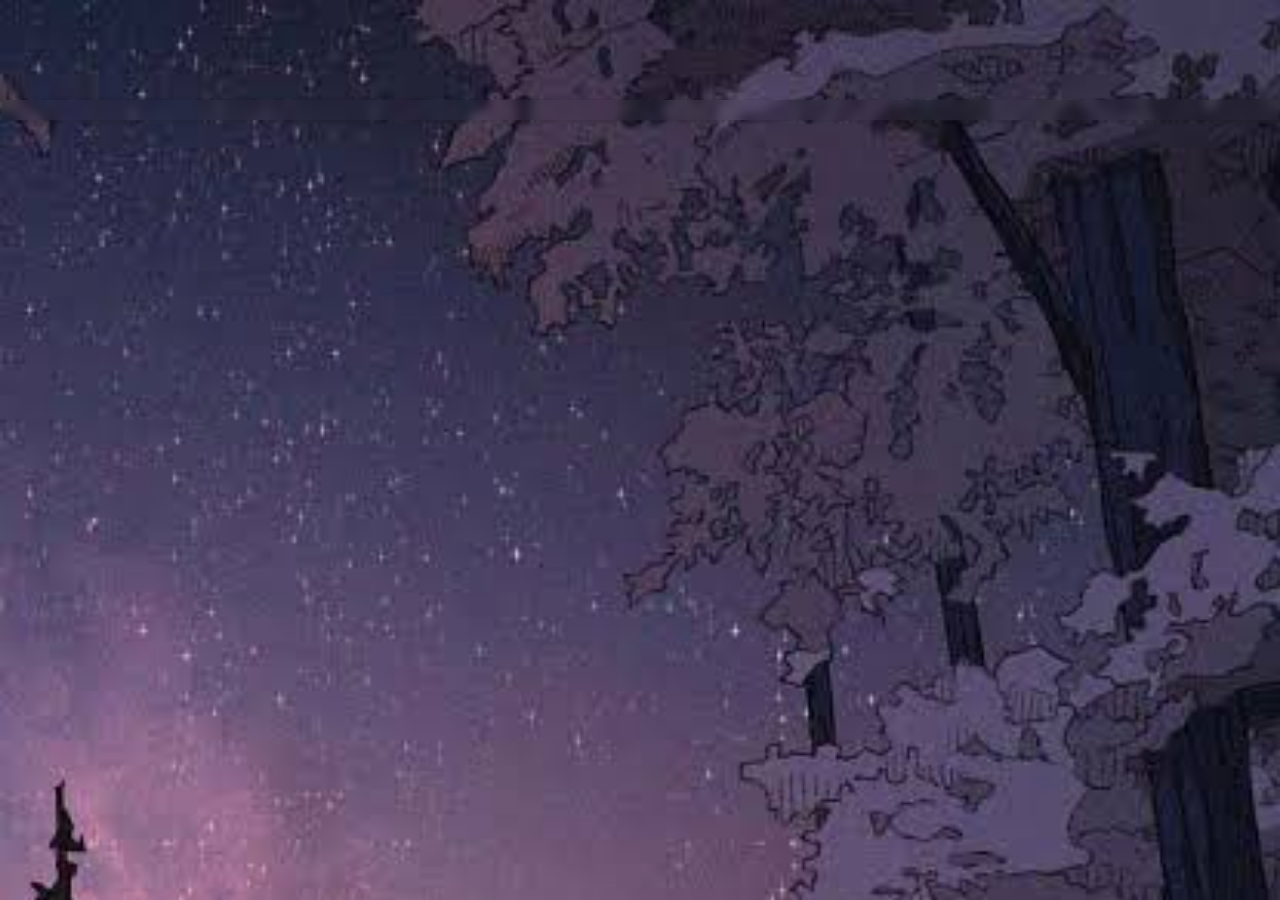
<file: Clock project/index.html>
<!DOCTYPE html>
<html lang="en">
<head>
  <meta charset="UTF-8">
  <meta http-equiv="X-UA-Compatible" content="IE=Edge">
  <meta name="viewport" content="width=device-width, initial-scale=1">

  <title>HTML</title>
  
  <!-- HTML -->
  

  <!-- Custom Styles -->
  <link rel="stylesheet" href="style.css">
</head>

<body>
  <div class="container">
    <div class="clock" ></div>
    <div class="p"><span class="day"></span><span class="month"></span></div>
    
  </div>
  
  
  
  <script src="main.js"></script>
</body>
</html>
</file>
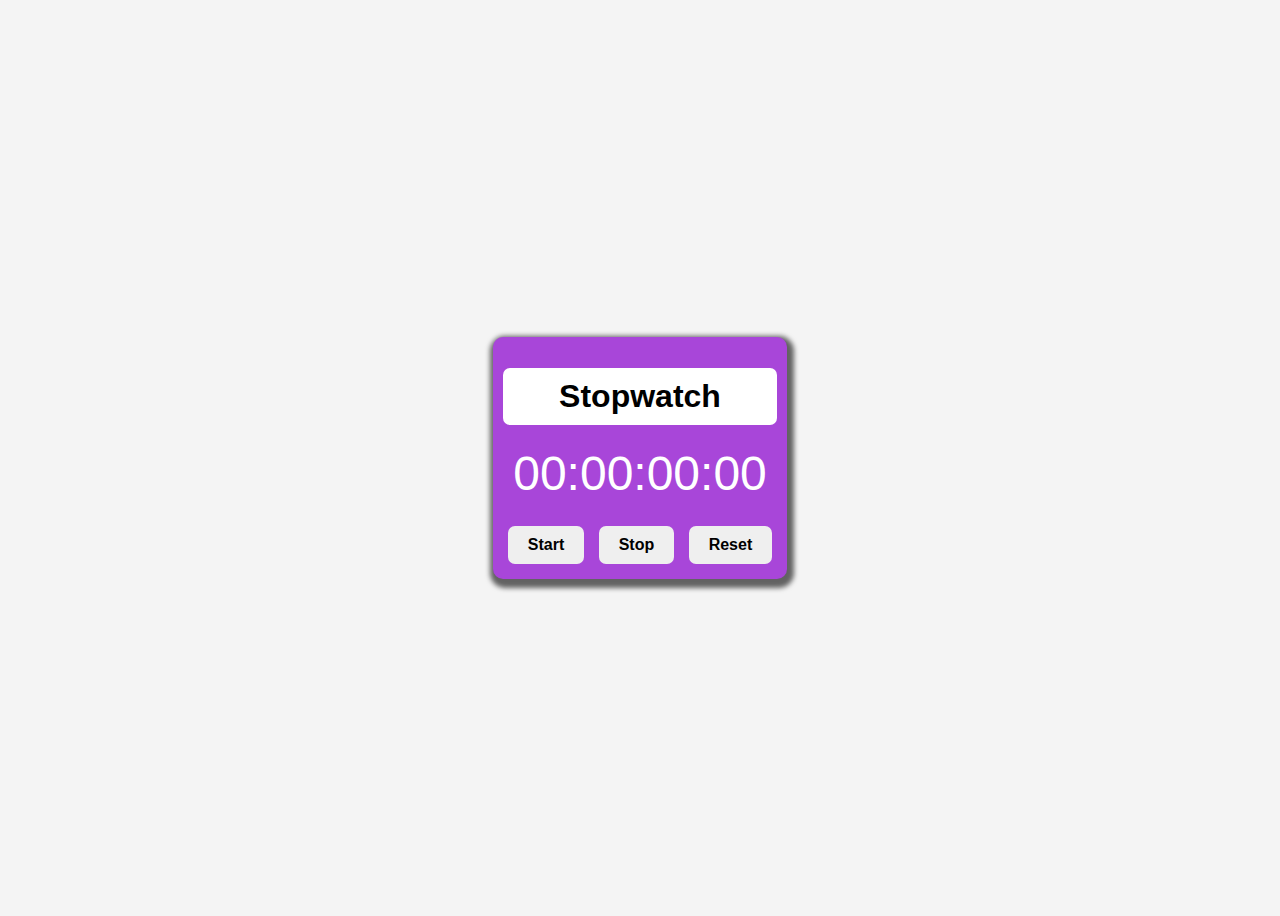
<file: Stop-_Watch/index.html>
<!DOCTYPE html>
<html lang="en">
<head>
  <meta charset="UTF-8">
  <meta name="viewport" content="width=device-width, initial-scale=1.0">
  <title>Stopwatch</title>
  <link rel="stylesheet" href="style.css">
</head>
<body>
  <div class="container">
    <h1>Stopwatch</h1>
    <div id="display">00:00:00:00</div>
    <button id="startBtn">Start</button>
    <button id="stopBtn">Stop</button>
    <button id="resetBtn">Reset</button>
  </div>
  <script src="main.js"></script>
</body>
</html>
</file>
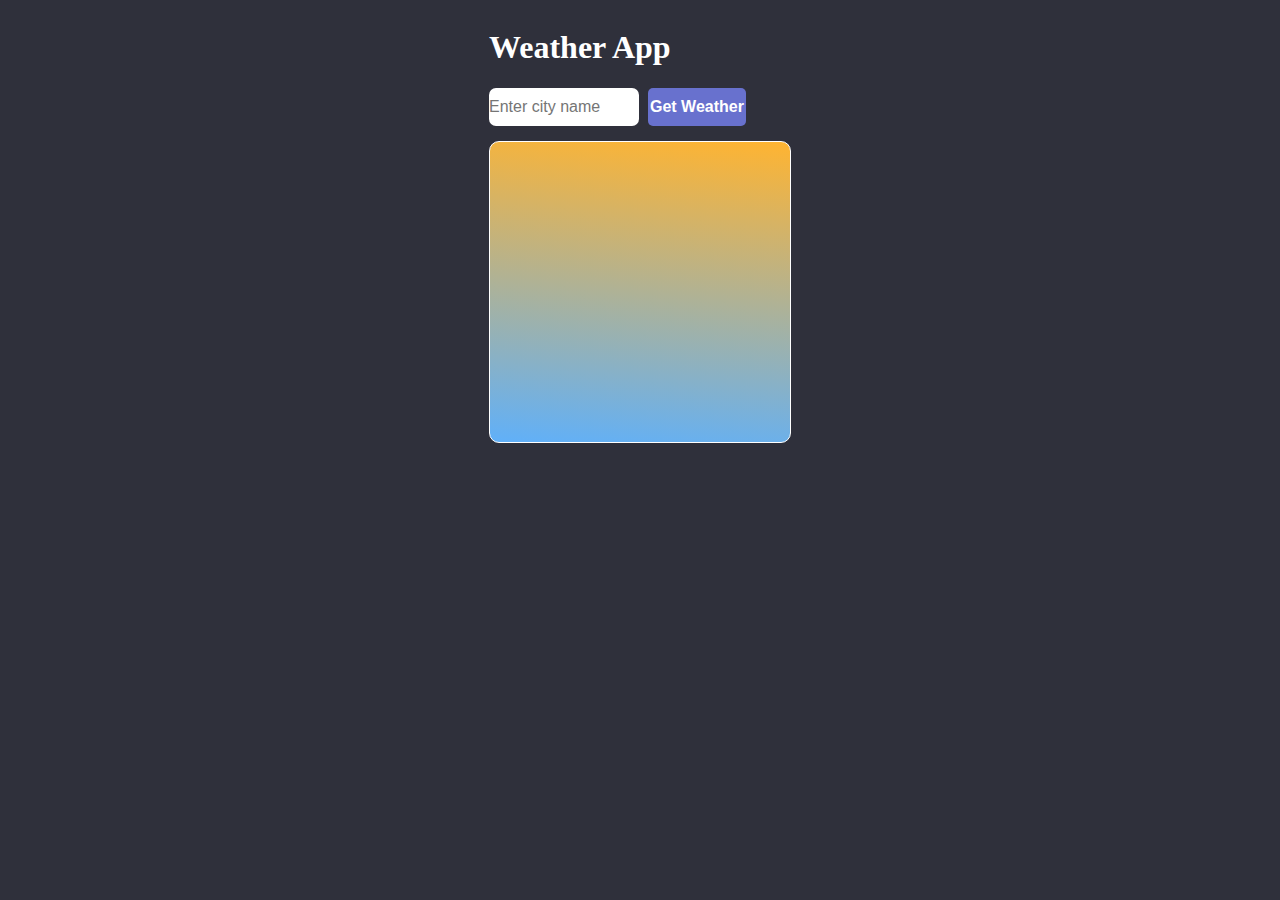
<file: Weather App/index.html>
<!DOCTYPE html>
<html lang="en">
<head>
    <meta charset="UTF-8">
    <meta name="viewport" content="width=device-width, initial-scale=1.0">
    <title>Weather App</title>
    <link rel="stylesheet" href="style.css">
</head>
<body>
    <div class="container">
        <h1>Weather App</h1>
        <input type="text" id="cityInput" placeholder="Enter city name">
        <button id="getWeatherBtn">Get Weather</button>
        </div>
        <div id="weatherOutput">
          
        </div>
    

    <script src="script.js"></script>
</body>
</html>
</file>
<file: Clock project/style.css>
body {
    margin:2px;
    background-image: url("images 22.jpeg");
    background-size: 100%;

}

.container{
  
  display:grid;
  justify-content: center;
  margin-top: 100px;
  border: solid 2px;
  padding: 50px;

  
  
}
.container{
  font-size:2rem;
  border: none 2px;
  padding: 10px ;
  text-align: center;
  backdrop-filter: blur(5px);
  font-weight: 1000;
  color: #fff;
  text-shadow: 0 0 10px rgba(255, 255, 255, 0.8),
                         0 0 20px rgba(255, 255, 255, 0.6),
                         0 0 30px rgba(255, 255, 255, 0.4);
            
  box-shadow: 5px 1px 3px 2px  rgba(0, 0, 0, 0.1)
                         }

.p{
  display: flex;
  justify-content: space-between;
  font-size: 16px;
}
</file>
<file: Stop-_Watch/style.css>
body {
  font-family: Arial, sans-serif;
  display: flex;
  justify-content: center;
  align-items: center;
  height: 100vh;
  background-color: #f4f4f4;
  color:white;
}

.container {
  text-align: center;
  background-color: #A846D9;
  padding: 10px;
  border-radius: 10px;
  box-shadow: 2px 4px 5px 5px  rgba(0, 0, 0, 0.6);
}

#display {
  font-size: 48px;
  margin-bottom: 20px;
}

button {
  font-size: 16px;
  padding: 10px 20px;
  margin: 5px;
  cursor: pointer;
  border-radius: 7px;
  border: none;
  font-weight: 800;
  
}
h1{
  background-color: #FFFFFF;
  padding: 10px;
  border-radius: 7px;
  color: #000;
}
</file>
<file: Weather App/style.css>
body{
  display: grid;
  justify-content: center;
  color: #fff;
  background-color: #2F303B;
  
}
#cityInput{
  padding:10px 0px;
  font-size: 16px;
  border:none;
  outline: none;
  width:150px;
  border-radius: 7px;
}
#getWeatherBtn{
  font-size: 16px;
  background-color: #6871CE;
  color: #fff;
  border-radius: 5px;
  width: auto;
  padding:10px 2px;
  border:none;
  margin-left: 5px;
  font-weight: bold;
   
}

#weatherOutput{
  width: 300px;
  border: solid 1px;
  height: 300px;
  text-align: center;
  display: grid;
  border-radius: 10px;
  margin-top: 15px;
  background: linear-gradient(185deg,#FFB431,#60B0F9)
}

 h2{
  font-size: 2rem;
  font-weight: bold;
  
}
#icon{
  font-size:5rem;
}
</file>
